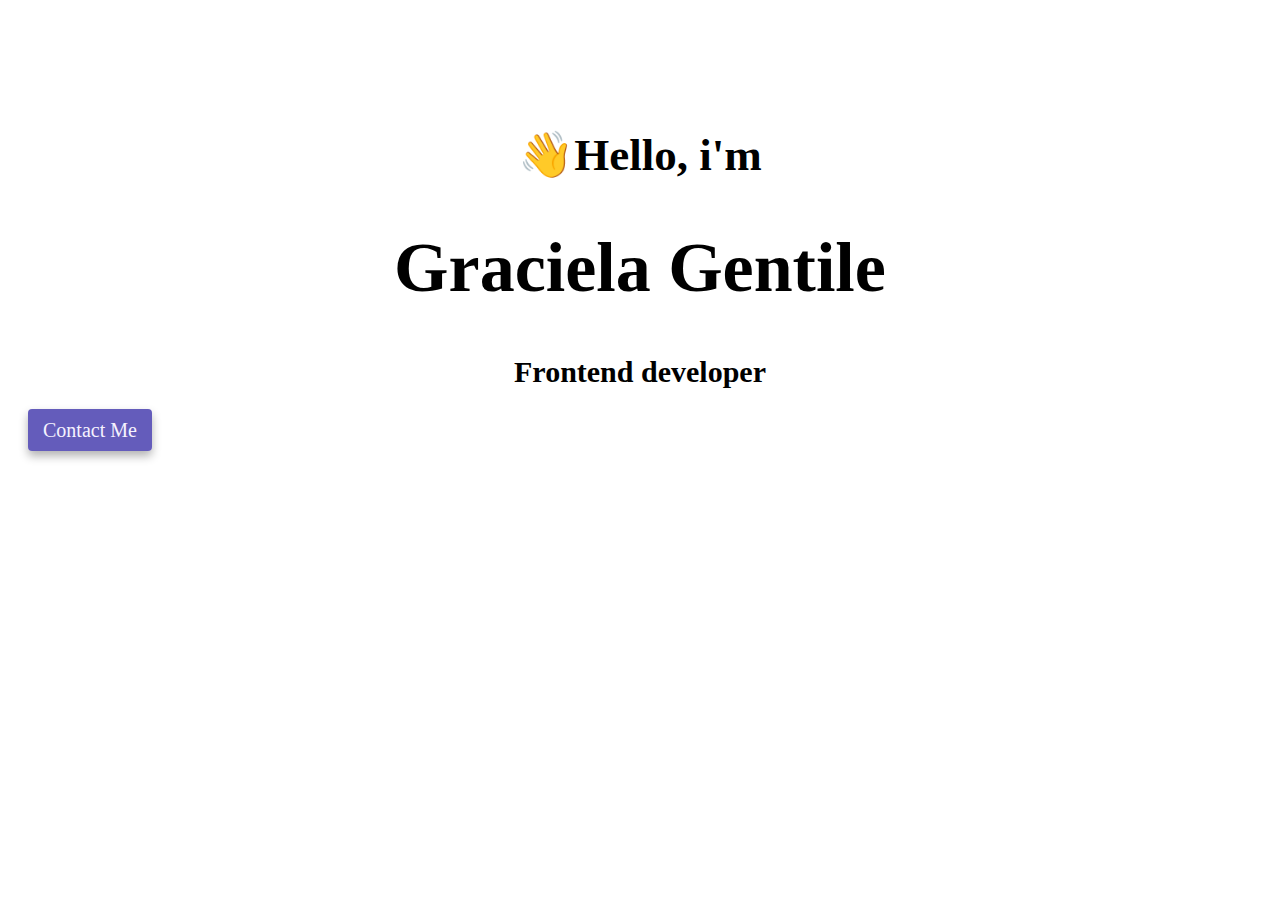
<file: index.html>
<!DOCTYPE html>
<html lang="en">
<head>
    <meta charset="UTF-8">
    <meta http-equiv="X-UA-Compatible" content="IE=edge">
    <meta name="viewport" content="width=device-width, initial-scale=1.0">
    <link
    href="https://cdn.jsdelivr.net/npm/bootstrap@5.2.3/dist/css/bootstrap.min.css"
    rel="stylesheet"
    integrity="sha384-rbsA2VBKQhggwzxH7pPCaAqO46MgnOM80zW1RWuH61DGLwZJEdK2Kadq2F9CUG65"
    crossorigin="anonymous"/>
    <script
    src="https://cdn.jsdelivr.net/npm/bootstrap@5.2.3/dist/js/bootstrap.bundle.min.js"
    integrity="sha384-kenU1KFdBIe4zVF0s0G1M5b4hcpxyD9F7jL+jjXkk+Q2h455rYXK/7HAuoJl+0I4"
    crossorigin="anonymous"></script>
    <link rel="stylesheet" href="style.css">
    <meta
    name="description"
    content="graciela gentile is a front-end developer"/>
    <title>Front-end developer - graciela gentile</title>
</head>
<body>
    <h2 class="middle-text">
        👋Hello, i'm
    </h2>
    <h1 class="middle-text">
        Graciela Gentile
    </h1>
    <h3 class="middle-text">
        Frontend developer
    </h3>
    <div class="navigation-links d-flex justify-content-center">
        <a
            href="#"
            class="contact-link"
            title="contact graciela gentile"
            >Contact me</a>

    </div>
</body>
</html>
</file>
<file: style.css>
:root {
    --primary-color: #645cbb;
    --secondary-color: #f5f2fe;
    --box-shadow: 0 5px 10px rgba(0, 0, 0, 0.3);
}
h1,
h2,
h3 {
    display:flex;
    justify-content: center;
}
h2 {
    font-size: 45px;
    margin-top: 8rem;
}
h1 {
    font-size: 70px;
}
h3 {
    font-size: 30px;
}
a {
    background-color: var(--primary-color);
    box-shadow: var(--box-shadow);
    margin: 20px;
    border-radius: 4px;
    padding: 10px 15px;
    text-decoration: none;
    text-transform: capitalize;
    color: var(--secondary-color);
    font-size: 20px;
}
@media  (max-width: 600px){ 
    .middle-text {
        text-align: center;
    }
    h2 {
        font-size: 25px;
    }
    h1 {
        font-size: 40px;
    }
    h3{
        font-size: 17px;
    }
}
</file>
